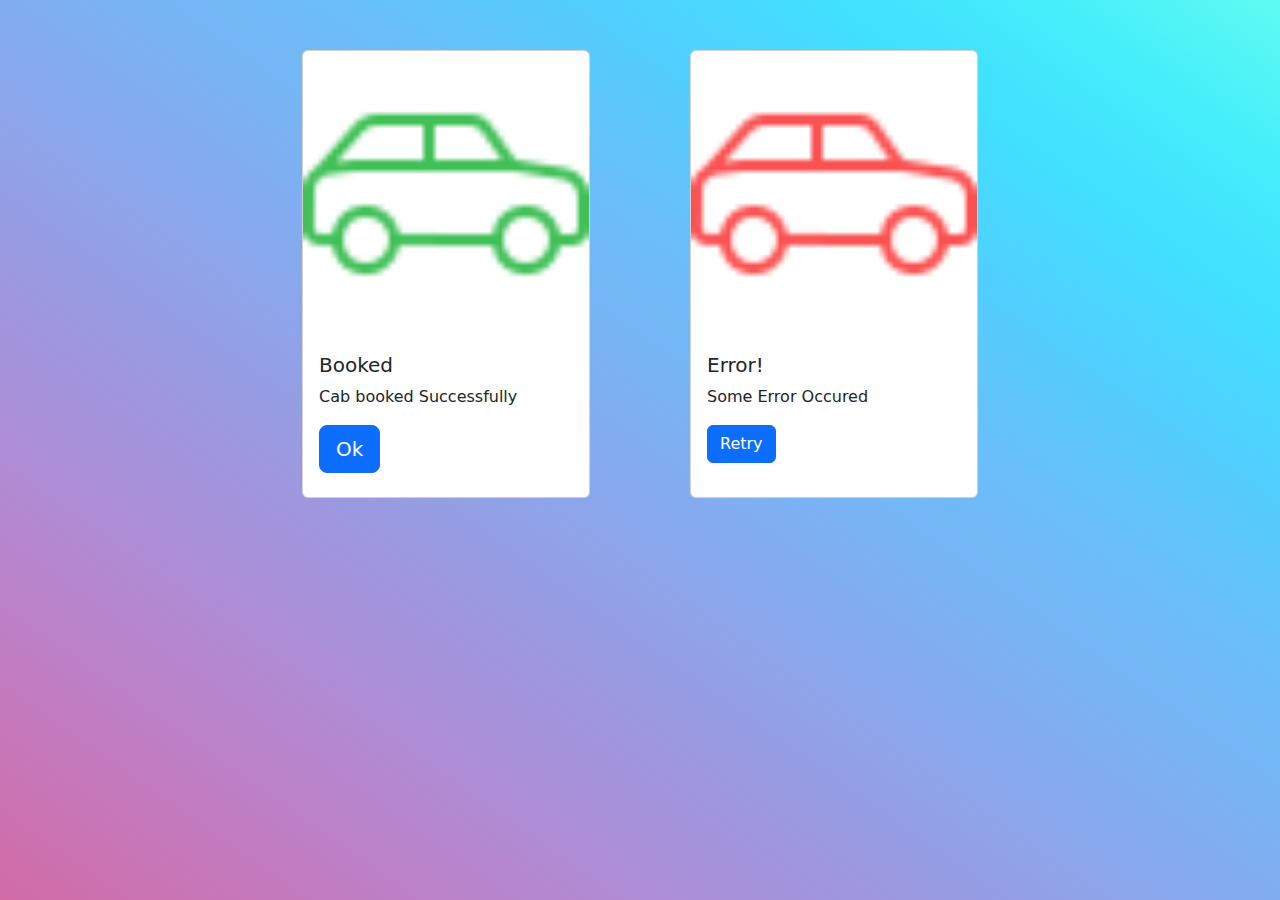
<file: Day 11/index.html>
<!DOCTYPE html>
<html lang="en">

<head>
    <meta charset="UTF-8">
    <meta name="viewport" content="width=device-width, initial-scale=1.0">
    <title>Flash Msg</title>
    <link rel="stylesheet" href="./style.css">
    <link href="https://cdn.jsdelivr.net/npm/bootstrap@5.3.3/dist/css/bootstrap.min.css" rel="stylesheet"
        integrity="sha384-QWTKZyjpPEjISv5WaRU9OFeRpok6YctnYmDr5pNlyT2bRjXh0JMhjY6hW+ALEwIH" crossorigin="anonymous">
</head>

<body class="d-flex justify-content-center">
    <div class="card" style="width: 18rem; height: 28rem">
        <img src="./car green/icons8-car-50.png" class="card-img-top" alt="green car">
        <div class="card-body">
            <h5 class="card-title">Booked</h5>
            <p class="card-text">Cab booked Successfully</p>
            <a href="#" class="btn btn-lg btn-primary">Ok</a>
        </div>
    </div>

    <div class="card" style="width: 18rem; height: 28rem">
        <img src="./car red/icons8-car-50.png" class="card-img-top" alt="red car">
        <div class="card-body">
            <h5 class="card-title">Error!</h5>
            <p class="card-text">Some Error Occured</p>
            <a href="#" class="btn btn-primary">Retry</a>
        </div>
    </div>
    <script src="https://cdn.jsdelivr.net/npm/bootstrap@5.3.3/dist/js/bootstrap.bundle.min.js"
        integrity="sha384-YvpcrYf0tY3lHB60NNkmXc5s9fDVZLESaAA55NDzOxhy9GkcIdslK1eN7N6jIeHz"
        crossorigin="anonymous"></script>
</body>

</html>
</file>
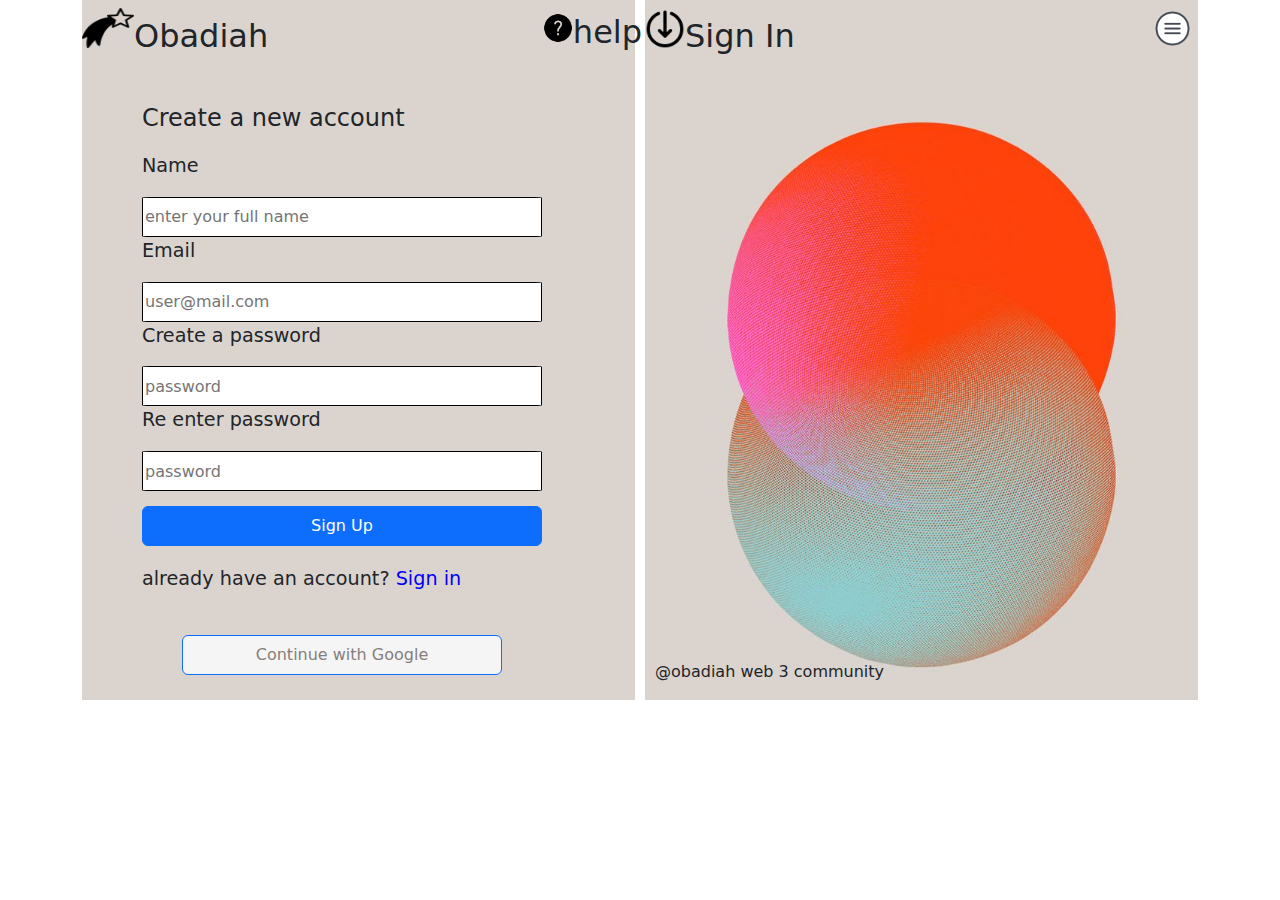
<file: Day1/index.html>
<!DOCTYPE html>
<html lang="en">

<head>
    <meta charset="UTF-8">
    <meta name="viewport" content="width=device-width, initial-scale=1.0">
    <link href="https://cdn.jsdelivr.net/npm/bootstrap@5.3.3/dist/css/bootstrap.min.css" rel="stylesheet"
        integrity="sha384-QWTKZyjpPEjISv5WaRU9OFeRpok6YctnYmDr5pNlyT2bRjXh0JMhjY6hW+ALEwIH" crossorigin="anonymous">
    <link rel="stylesheet" href="./style.css">
    <title>Signup Page</title>
</head>

<body>
    <div class="container">
        <div class="left">
            <div class="navbar">
                <div class="col-10 d-flex justify-content-space-between align-items-center">
                    <img class="mb-4" src="./icons8-star-50.png" alt="star" width="52" height="40">
                    <h2>Obadiah</h2>
                </div>
                <div class="col-2">
                    <div class="col-9 d-flex justify-content-space-between align-items-right">
                        <img class="mb-4 mr-2" src="./icons8-help-50.png" alt="help" width="32" height="30">
                        <h2>help</h2>
                    </div>

                </div>
            </div>

            <div class="signupform">
                <p class="heading">Create a new account</p>
                <p class="otherHeaders">Name</p>
                <input type="text" class="textbox" placeholder="enter your full name">
                <p class="otherHeaders">Email</p>
                <input type="text" class="textbox" placeholder="user@mail.com">
                <p class="otherHeaders">Create a password</p>
                <input type="text" class="textbox" placeholder="password">
                <p class="otherHeaders">Re enter password</p>
                <input type="text" class="textbox" placeholder="password">
                <button type="button" class="btn btn-primary">Sign Up</button>
                <p class="otherHeaders hasAccount">already have an account? <span>Sign in</span></p>
                <button type="button" class="btn GBtn btn-primary">Continue with Google</button>

            </div>
        </div>

        <div class="right">
            <div class="navbar">
                <div class="col-11 d-flex justify-content-space-between align-items-center">
                    <img class="mb-4" src="./icons8-sign-in-50.png" alt="sign in" width="40" height="40">
                    <h2 id="signin">Sign In</h2>
                </div>
                <div class="col-1">
                    <div class="col-9 d-flex justify-content-space-between align-items-right">
                        <img class="mb-4 mr-2" src="./icons8-menu-64.png" alt="menu" width="41" height="41">
                    </div>

                </div>
            </div>
            <p class="footer">@obadiah web 3 community</p>
        </div>
    </div>

    <script src="https://cdn.jsdelivr.net/npm/bootstrap@5.3.3/dist/js/bootstrap.bundle.min.js"
        integrity="sha384-YvpcrYf0tY3lHB60NNkmXc5s9fDVZLESaAA55NDzOxhy9GkcIdslK1eN7N6jIeHz"
        crossorigin="anonymous"></script>
</body>

</html>
</file>
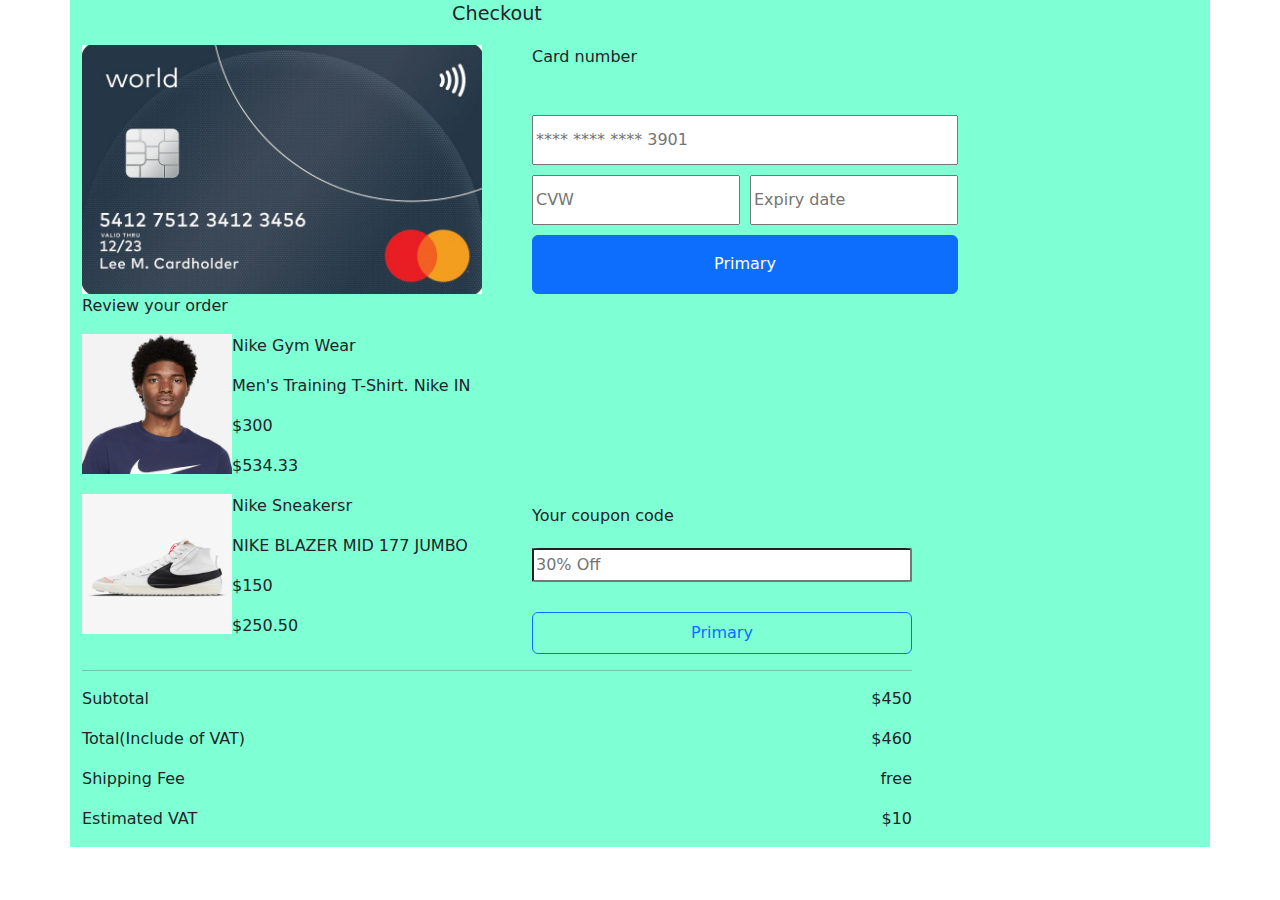
<file: Day2/index.html>
<!DOCTYPE html>
<html lang="en">

<head>
    <meta charset="UTF-8">
    <meta name="viewport" content="width=device-width, initial-scale=1.0">
    <link rel="stylesheet" href="./style.css">
    <link href="https://cdn.jsdelivr.net/npm/bootstrap@5.3.3/dist/css/bootstrap.min.css" rel="stylesheet"
        integrity="sha384-QWTKZyjpPEjISv5WaRU9OFeRpok6YctnYmDr5pNlyT2bRjXh0JMhjY6hW+ALEwIH" crossorigin="anonymous">
    <title>credit card checkout</title>
</head>

<body>
    <div class="container">
        <div class="heading">
            <p>Checkout</p>
        </div>

        <div class="leftCard">
            <img src="./world-mastercard-card.jpg" width="400px" alt="card">
        </div>

        <div class="rightCardInfo">
            <p>Card number</p>
            <input class="cardno" type="text" placeholder="**** **** **** 3901">
            <input class="cvw" type="text" placeholder="CVW">
            <input class="expiry" type="text" placeholder="Expiry date">
            <button type="button" class="btn btn-primary">Primary</button>
        </div>

        <div class="reviewYourOrder">
            <p>Review your order</p>
            <img class="picha" src="./sportswear-swoosh-t-shirt-6nQWrD.jpg" width="150px" height="140px"
                alt="Men's shirt">
            <div>
                <p>Nike Gym Wear</p>
                <p>Men's Training T-Shirt. Nike IN</p>
                <p>$300</p>
                <p>$534.33</p>
            </div>

            <img class="picha" src="./blazer-mid-77-jumbo-mens-shoes-s09S0Z.png" width="150px" height="140px"
                alt="nike sneakers">
            <div>
                <p>Nike Sneakersr</p>
                <p>NIKE BLAZER MID 177 JUMBO</p>
                <p>$150</p>
                <p>$250.50</p>
            </div>

        </div>

        <div class="couponCode">
            <p>Your coupon code</p>
            <input type="text" placeholder="30% Off">
            <button type="button" class="btn btn-outline-primary">Primary</button>
        </div>

        <hr>
        <hr>

        <div class="footerLeft">
            <p>Subtotal</p>
            <p>Total(Include of VAT)</p>
            <p>Shipping Fee</p>
            <p>Estimated VAT</p>
        </div>

        <div class="footerRight">
            <p>$450</p>
            <p>$460</p>
            <p>free</p>
            <p>$10</p>
        </div>

    </div>
    <script src="https://cdn.jsdelivr.net/npm/bootstrap@5.3.3/dist/js/bootstrap.bundle.min.js"
        integrity="sha384-YvpcrYf0tY3lHB60NNkmXc5s9fDVZLESaAA55NDzOxhy9GkcIdslK1eN7N6jIeHz"
        crossorigin="anonymous"></script>
</body>

</html>
</file>
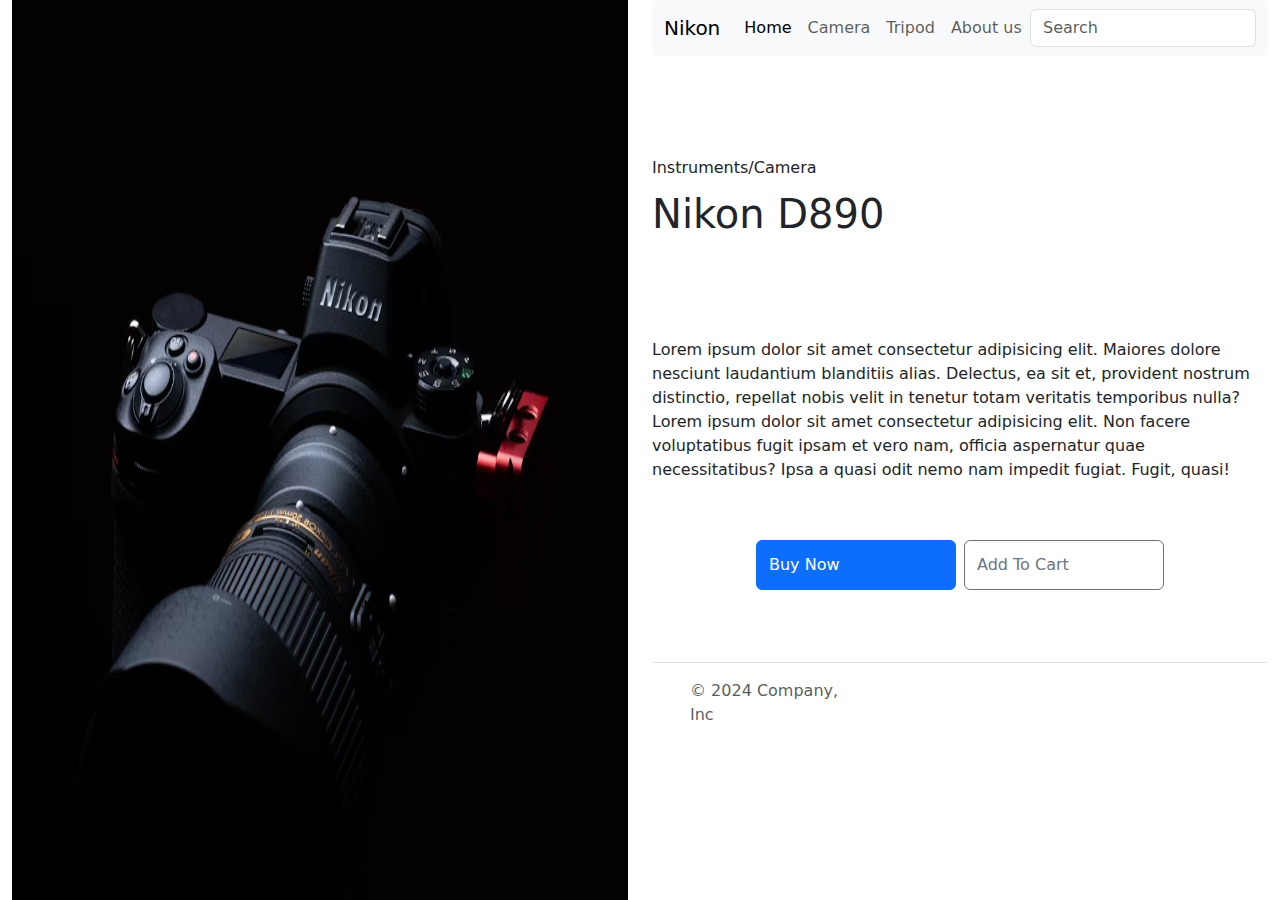
<file: Day3/index.html>
<!DOCTYPE html>
<html lang="en">

<head>
    <meta charset="UTF-8">
    <meta name="viewport" content="width=device-width, initial-scale=1.0">
    <title>Landing Page</title>
    <link rel="stylesheet" href="./style.css">
    <link href="https://cdn.jsdelivr.net/npm/bootstrap@5.3.3/dist/css/bootstrap.min.css" rel="stylesheet"
        integrity="sha384-QWTKZyjpPEjISv5WaRU9OFeRpok6YctnYmDr5pNlyT2bRjXh0JMhjY6hW+ALEwIH" crossorigin="anonymous">
</head>

<body>
    <div class="container-fluid">
        <div class="row">
            <div class="left col-6">
                <img src="./Nikon camera.avif" alt="nikon">
            </div>
            <div class="right col-6">
                <nav class="navbar navbar-expand-lg bg-body-tertiary rounded" aria-label="Eleventh navbar example">
                    <div class="container-fluid">
                        <a class="navbar-brand" href="#">Nikon</a>
                        <button class="navbar-toggler" type="button" data-bs-toggle="collapse"
                            data-bs-target="#navbarsExample09" aria-controls="navbarsExample09" aria-expanded="false"
                            aria-label="Toggle navigation">
                            <span class="navbar-toggler-icon"></span>
                        </button>

                        <div class="collapse navbar-collapse" id="navbarsExample09">
                            <ul class="navbar-nav me-auto mb-2 mb-lg-0">
                                <li class="nav-item">
                                    <a class="nav-link active" aria-current="page" href="#">Home</a>
                                </li>
                                <li class="nav-item">
                                    <a class="nav-link" href="#">Camera</a>
                                </li>
                                <li class="nav-item">
                                    <a class="nav-link " aria-disabled="true">Tripod</a>
                                </li>
                                <li class="nav-item">
                                    <a class="nav-link " aria-disabled="true">About us</a>
                                </li>

                            </ul>
                            <form role="search">
                                <input class="form-control" type="search" placeholder="Search" aria-label="Search">
                            </form>
                        </div>
                    </div>
                </nav>

                <p>Instruments/Camera</p>
                <h1>Nikon D890</h1>
                <p class="lorem">Lorem ipsum dolor sit amet consectetur adipisicing elit. Maiores dolore nesciunt
                    laudantium
                    blanditiis alias. Delectus, ea sit et, provident nostrum distinctio, repellat nobis velit in tenetur
                    totam
                    veritatis temporibus nulla? Lorem ipsum dolor sit amet consectetur adipisicing elit. Non facere
                    voluptatibus fugit ipsam et vero nam, officia aspernatur quae necessitatibus? Ipsa a quasi odit nemo
                    nam impedit fugiat. Fugit, quasi!</p>
                <div class="btns">
                    <div class="d-flex gap-2 justify-content-center py-5">
                        <button class="btn btn-primary d-inline-flex align-items-center" type="button">
                            Buy Now

                        </button>
                        <button class="btn btn-outline-secondary d-inline-flex align-items-center" type="button">
                            Add To Cart

                        </button>
                    </div>
                </div>
                <footer class="d-flex flex-wrap justify-content-between align-items-center py-3 my-4 border-top">
                    <div class="col-md-4 d-flex align-items-center">
                        <a href="/" class="mb-3 me-2 mb-md-0 text-body-secondary text-decoration-none lh-1">
                            <svg class="bi" width="30" height="24">
                                <use xlink:href="#bootstrap"></use>
                            </svg>
                        </a>
                        <span class="mb-3 mb-md-0 text-body-secondary">© 2024 Company, Inc</span>
                    </div>
                </footer>
            </div>
        </div>
    </div>

    <script src="https://cdn.jsdelivr.net/npm/bootstrap@5.3.3/dist/js/bootstrap.bundle.min.js"
        integrity="sha384-YvpcrYf0tY3lHB60NNkmXc5s9fDVZLESaAA55NDzOxhy9GkcIdslK1eN7N6jIeHz"
        crossorigin="anonymous"></script>
</body>

</html>
</file>
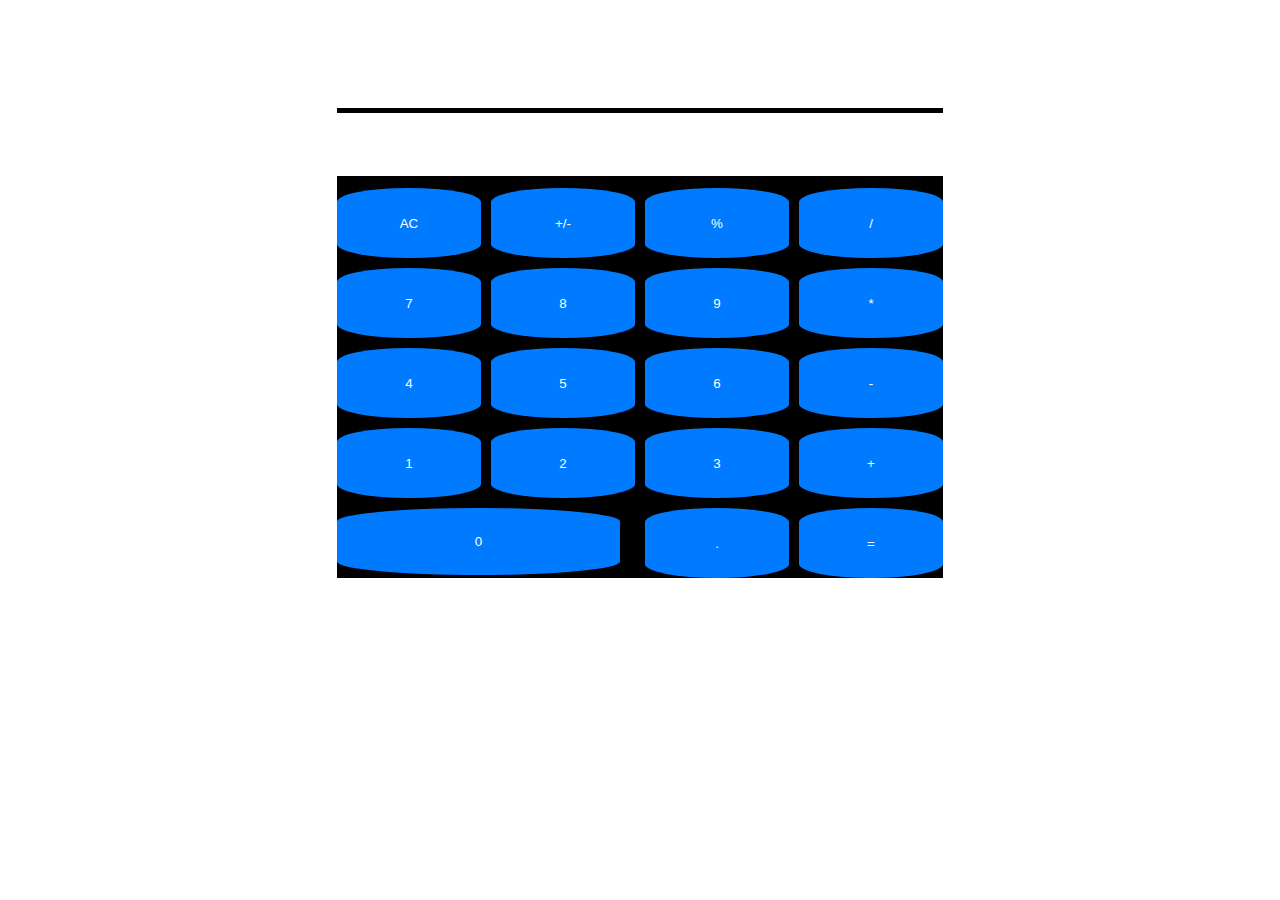
<file: Day4/index.html>
<!DOCTYPE html>
<html lang="en">

<head>
    <meta charset="UTF-8">
    <meta name="viewport" content="width=device-width, initial-scale=1.0">
    <title>Calculator</title>
    <link rel="stylesheet" href="./style.css">
    <link href="https://cdn.jsdelivr.net/npm/bootstrap@5.1.3/dist/css/bootstrap.min.css" rel="stylesheet"
        integrity="sha384-1BmE4kWBq78iYhFldvKuhfTAU6auU8tT94WrHftjDbrCEXSU1oBoqyl2QvZ6jIW3" crossorigin="anonymous">
</head>

<body>
    <div class="container">
        <div class="screen">
            <input type="text" name="" id="myscreen">
        </div>
        <div class="ac">
            <button type="button" class="btn btn-primary">AC</button>
        </div>
        <div class="plusminus">
            <button type="button" class="btn btn-primary">+/-</button>
        </div>
        <div class="percent">
            <button type="button" class="btn btn-primary">%</button>
        </div>
        <div class="division">
            <button type="button" class="btn btn-primary">/</button>
        </div>
        <div class="seven">
            <button type="button" class="btn btn-primary">7</button>
        </div>
        <div class="eight">
            <button type="button" class="btn btn-primary">8</button>
        </div>
        <div class="nine">
            <button type="button" class="btn btn-primary">9</button>
        </div>
        <div class="times">
            <button type="button" class="btn btn-primary">*</button>
        </div>
        <div class="four">
            <button type="button" class="btn btn-primary">4</button>
        </div>
        <div class="five">
            <button type="button" class="btn btn-primary">5</button>
        </div>
        <div class="six">
            <button type="button" class="btn btn-primary">6</button>
        </div>
        <div class="minus">
            <button type="button" class="btn btn-primary">-</button>
        </div>
        <div class="one">
            <button type="button" class="btn btn-primary">1</button>
        </div>
        <div class="two">
            <button type="button" class="btn btn-primary">2</button>
        </div>
        <div class="three">
            <button type="button" class="btn btn-primary">3</button>
        </div>
        <div class="plus">
            <button type="button" class="btn btn-primary">+</button>
        </div>
        <div class="zero">
            <button type="button" class="btn btn-primary">0</button>
        </div>
        <div class="dot">
            <button type="button" class="btn btn-primary">.</button>
        </div>
        <div class="equals">
            <button type="button" class="btn btn-primary">=</button>
        </div>
    </div>

    <script src="https://cdn.jsdelivr.net/npm/bootstrap@5.1.3/dist/js/bootstrap.bundle.min.js"
        integrity="sha384-ka7Sk0Gln4gmtz2MlQnikT1wXgYsOg+OMhuP+IlRH9sENBO0LRn5q+8nbTov4+1p"
        crossorigin="anonymous"></script>
</body>

</html>
</file>
<file: Day 11/style.css>
body {
    background-image: linear-gradient(to right top, #d16ba5, #c777b9, #ba83ca, #aa8fd8, #9a9ae1, #8aa7ec, #79b3f4, #69bff8, #52cffe, #41dfff, #46eefa, #5ffbf1);
    height: 100vh;
}

.card {
    margin: 50px;
    border-radius: 5px;
}
img{
    background-size: auto;
}
</file>
<file: Day1/style.css>
.body {
    display:flex;
    justify-content: center;
    align-items: center;
}
.container {
    display: grid;
    grid-template-columns: 1fr 1fr;
    gap: 10px;
}

.navbar {
    height: 50px;
    /* background-color: black; */
}

.left {
    background-color: #DBD4CE;
    height: 700px;
}

.signupform {
    margin-top: 50px;
    display: flex;
    flex-direction: column;
    margin-left: 60px;
}

.textbox {
    border: 1px solid black;
    border-radius: 2%;
}

.heading {
    font-size: x-large;
    font-weight: 500;
}

.otherHeaders {
    font-size:larger;
    font-weight: 400;
}

.btn {
    margin-top: 15px;
    width: 400px;
    height: 40px;
}

.GBtn {
    margin-top: 25px;
    width: 320px;
    margin-left: 40px;
    color: #877E7C;
    background-color: #F5F5F5;
}

.hasAccount {
    margin-top: 19px;
}

.textbox {
    width: 400px;
    height: 40px;
}

span {
    color: blue;
}

.right {
    /* background-color: blueviolet; */
    background-image: url("./gradient-balls.jfif");
    background-size: cover;
    height: 700px;
    position: relative;
}

#signin {
    left: 10px;
}

.footer {
    position: absolute;
    bottom: 0;
    left: 10px;
}
</file>
<file: Day2/style.css>
body {
    display: flex;
    align-items: center;
    justify-content: center;
}
.container {
    display: grid;
    background-color: aquamarine;
    grid-template-columns: 450px 380px;
    grid-template-rows: 

}
.heading {
    height: fit-content;
    text-align: center;
    grid-column: 1 / span 2;
    font-weight: 100;
    font-size: larger;
}

.rightCardInfo {
    display: grid;
    gap: 10px;
    background-size:0%;


}
div > p {
    grid-column: 1 / span 2;
}
div > .cardno {
    grid-column: 1 / span 2;
}
div > button {
    grid-column: 1 / span 2;
}

.reviewYourOrder {
    display: inline-block;
}

.picha {
    float: left;
}

.couponCode {
    display: grid;
}

.couponCode > p {
    margin-top: 210px;
}

.couponCode > input {
    grid-column: 1 / span 2;
    border-radius: 2%;
    margin-bottom: 30px;
}

.footerRight {
    display: flex;
    flex-direction: column;
    align-items: flex-end;
}
</file>
<file: Day3/style.css>
.row {
    height: 100vh;
}

img {
    width: 100%;
    height: 100%;
}

.navbar {
    margin-bottom: 100px;
}

.right p {
    margin-bottom: 10px;
}

h1 {
    font-size: xx-large;
    font-weight: 800;
}

.lorem {
    margin-top: 100px;
    text-align: left;
}

.btn {
    width: 200px;
    height: 50px;
}
</file>
<file: Day4/style.css>
body {
    display: flex;
    align-items: center;
    justify-content: center;
    font-family: sans-serif;
    color: #333;
}

.container {
    margin-top: 100px;
    background-color: black;

    display: grid;
    grid-template-columns: repeat(4, 1fr);
    grid-template-rows: repeat(6, 1fr);
    gap: 10px;
}

.screen {
    grid-column: 1 / span 4;
}

.screen>input {
    text-align: right;
    font-size: xx-large;
    margin-top: 5px;
    width: 100%;
    height: 90%;
    padding: 5px 10px;
    border: none;
    box-sizing: border-box;
}

.btn {
    width: 144px;
    height: 70px;
    border: none;
    border-radius: 50% / 20%;
    background-color: #007BFF;
    color: white;
    cursor: pointer;
    outline: none;
}

.btn:hover {
    box-shadow: 0 1px 2px rgba(0, 0, 0, 0.2);
}

.zero {
    grid-column: 1 / span 2;
}

.zero>.btn {
    width: 95%;
    height: 96%;
}

div {
    padding: none;
    border: none;
}
</file>
